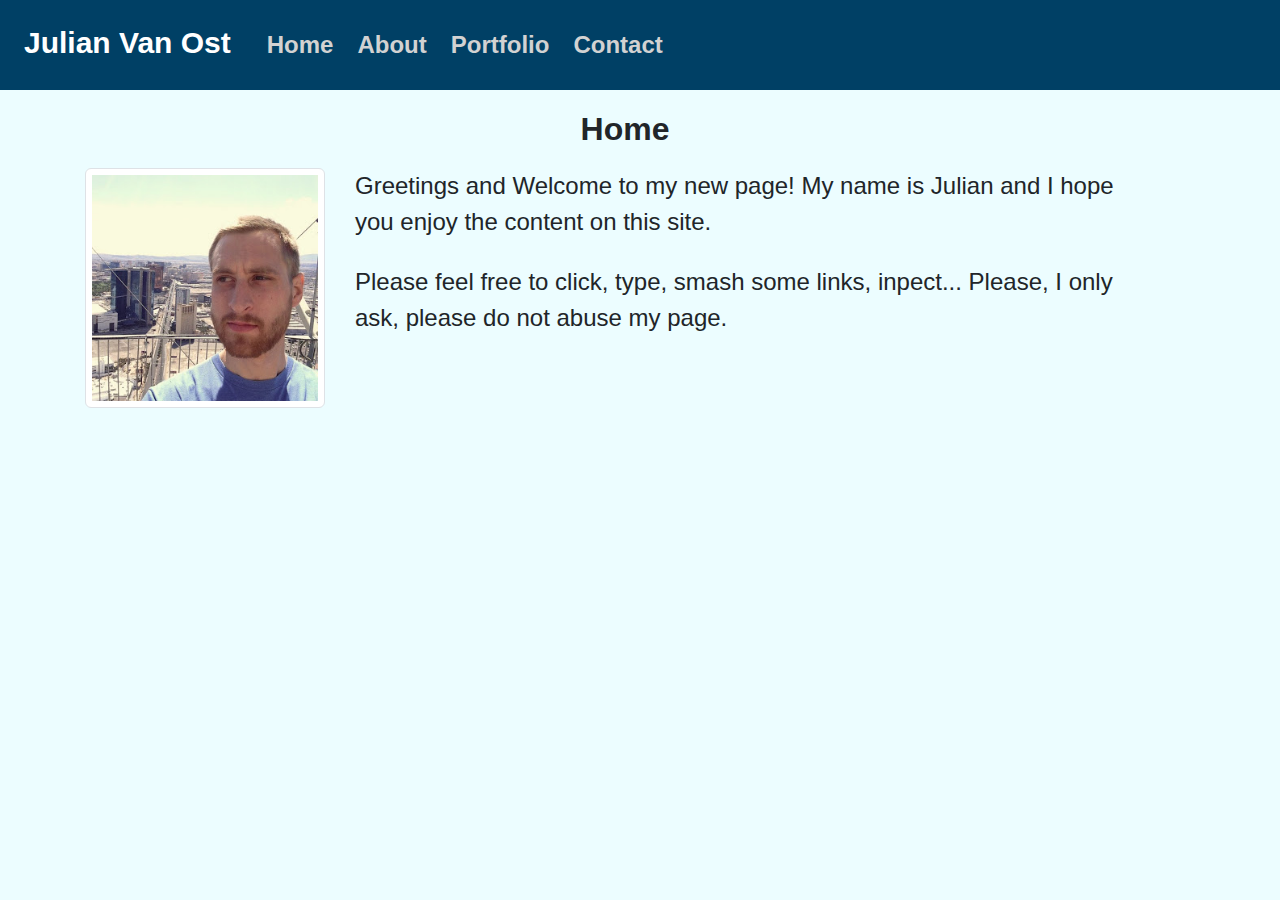
<file: index.html>
<html lang="en-us">

<head>
  <meta charset="UTF-8">
  <meta name="viewport" content="width=device-width, initial-scale=1">
  <title>Home - J Van Ost</title>
  <link rel="icon" type="image/png" href="./Assets/images/ci-icon.png">
  <script src="https://ajax.googleapis.com/ajax/libs/jquery/1.11.3/jquery.min.js"></script>
  <script src="https://cdnjs.cloudflare.com/ajax/libs/popper.js/1.14.3/umd/popper.min.js"></script>
  <script src="https://maxcdn.bootstrapcdn.com/bootstrap/4.0.0/js/bootstrap.min.js"></script>
  <link rel="stylesheet" href="https://maxcdn.bootstrapcdn.com/bootstrap/4.0.0/css/bootstrap.min.css">
  <link rel="stylesheet" href="./styles.css" type="text/css">
</head>

<body>
  <nav class="navbar navbar-expand-lg navbar-dark bg-dark">
    <span class="navbar-brand mb-1 h1">Julian Van Ost</span>
    <button class="navbar-toggler" type="button" data-toggle="collapse" data-target="#navbarSupportedContent"
      aria-controls="navbarSupportedContent" aria-expanded="false" aria-label="Toggle navigation">
      <span class="navbar-toggler-icon"></span>
    </button>
    <div class="collapse navbar-collapse" id="navbarSupportedContent">
      <ul class="nav navbar-nav navbar-right">
        <li class="nav-item">
          <a class="nav-link" href="./index.html">Home</a>
        </li>
        <li class="nav-item">
          <a class="nav-link" href="./about.html">About</a>
        </li>
        <li class="nav-item">
          <a class="nav-link" href="./portfolio.html">Portfolio</a>
        </li>
        <li class="nav-item">
          <a class="nav-link" href="./contact.html">Contact</a>
        </li>
      </ul>
    </div>
  </nav>
  <div class="container">
    <div class="row">
      <div class="col-md-8">
        <div class="page-header">
          <h1>Home</h1>
        </div>
        <div class="row">
          <div class="col-md-3">
            <img src="./profilePicture.jpg" alt="Julian Van Ost Profile Image" class="img-thumbnail">
          </div>
          <div class="col-md-9">
            <p>
             Greetings and Welcome to my new page! My name is Julian and I hope you enjoy the content on this site.   
            </p>
            <p>
              Please feel free to click, type, smash some links, inpect... Please, I only ask, please do not abuse my page.
            </p>
          </div>
        </div>
      </div>
    </div>
  </div>
</body>

</html>
</file>
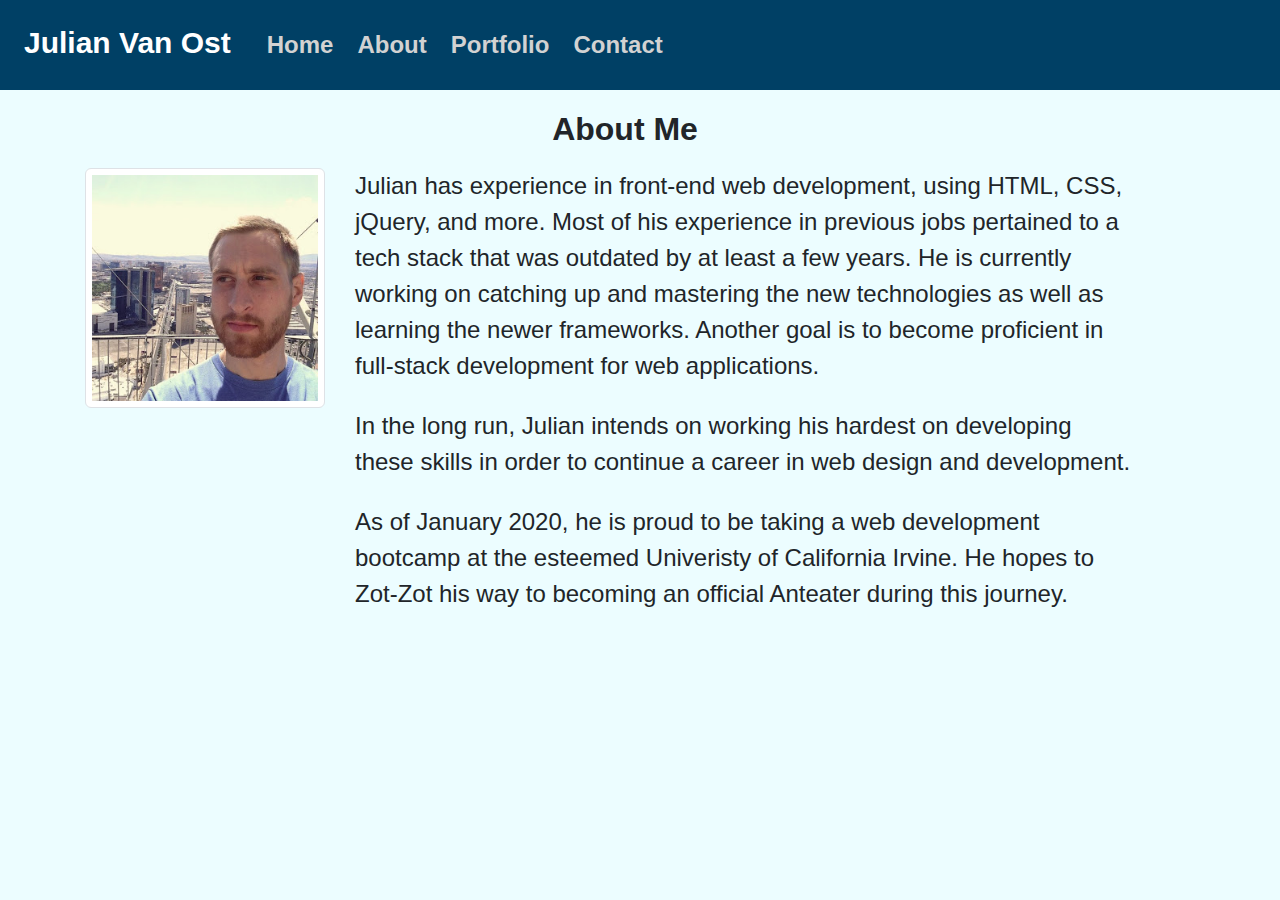
<file: about.html>
<html lang="en-us">

<head>
  <meta charset="UTF-8">
  <meta name="viewport" content="width=device-width, initial-scale=1">
  <title>About - J Van Ost</title>
  <link rel="icon" type="image/png" href="./Assets/images/ci-icon.png">
  <script src="https://ajax.googleapis.com/ajax/libs/jquery/1.11.3/jquery.min.js"></script>
  <script src="https://cdnjs.cloudflare.com/ajax/libs/popper.js/1.14.3/umd/popper.min.js"></script>
  <script src="https://maxcdn.bootstrapcdn.com/bootstrap/4.0.0/js/bootstrap.min.js"></script>
  <link rel="stylesheet" href="https://maxcdn.bootstrapcdn.com/bootstrap/4.0.0/css/bootstrap.min.css">
  <link rel="stylesheet" href="./styles.css" type="text/css">
</head>

<body>
    <nav class="navbar navbar-expand-lg navbar-dark bg-dark">
      <span class="navbar-brand mb-1 h1">Julian Van Ost</span>
      <button class="navbar-toggler" type="button" data-toggle="collapse" data-target="#navbarSupportedContent"
        aria-controls="navbarSupportedContent" aria-expanded="false" aria-label="Toggle navigation">
        <span class="navbar-toggler-icon"></span>
      </button>
      <div class="collapse navbar-collapse" id="navbarSupportedContent">
        <ul class="nav navbar-nav navbar-right">
          <li class="nav-item">
            <a class="nav-link" href="./index.html">Home</a>
          </li>
          <li class="nav-item">
            <a class="nav-link" href="./about.html">About</a>
          </li>
          <li class="nav-item">
            <a class="nav-link" href="./portfolio.html">Portfolio</a>
          </li>
          <li class="nav-item">
            <a class="nav-link" href="./contact.html">Contact</a>
          </li>
        </ul>
      </div>
    </nav>
  <div class="container">
    <div class="row">
      <div class="col-md-8">
        <div class="page-header">
          <h1>About Me</h1>
        </div>
        <div class="row">
          <div class="col-md-3">
            <img src="./profilePicture.jpg" alt="Julian Van Ost Profile Image" class="img-thumbnail">
          </div>
          <div class="col-md-9">
            <p>
              Julian has experience in front-end web development, using HTML, CSS, jQuery, and more. Most of his
              experience in previous jobs pertained to a tech stack that was outdated by at least a few years. He is
              currently working on catching up and mastering the new technologies as well as learning the newer
              frameworks. Another goal is to become proficient in full-stack development for web applications.
            </p>
            <p>
              In the long run, Julian intends on working his hardest on developing these skills in order to continue a
              career in web design and development.
            </p>
            <p>
              As of January 2020, he is proud to be taking a web development bootcamp at the esteemed Univeristy of California Irvine. He hopes to Zot-Zot his way to becoming an official Anteater during this journey.
            </p>
          </div>
        </div>
      </div>
    </div>
  </div>
</body>

</html>
</file>
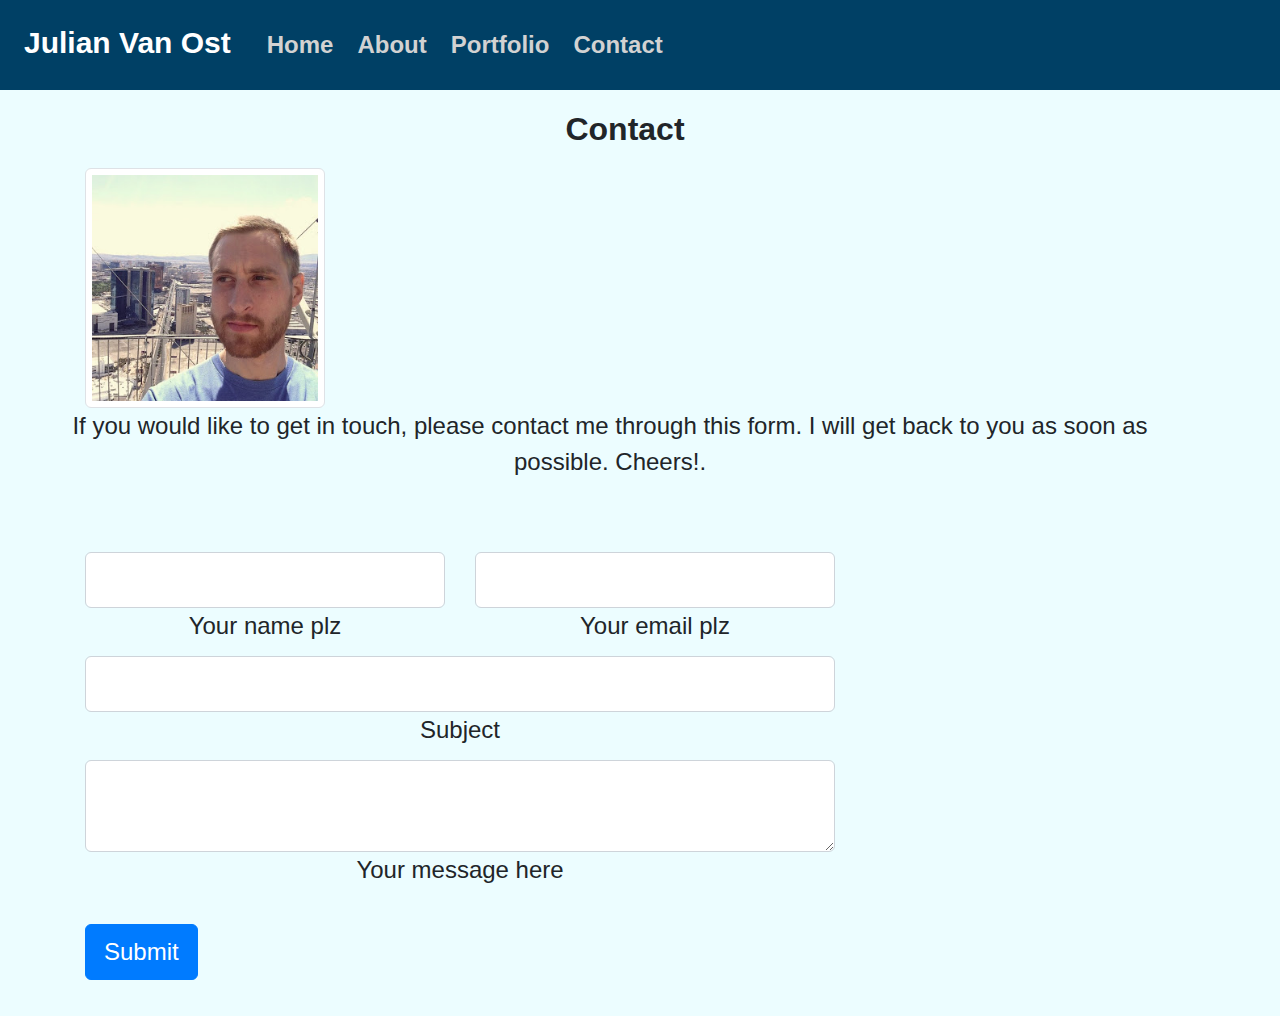
<file: contact.html>
<html lang="en-us">

<head>
  <meta charset="UTF-8">
  <meta name="viewport" content="width=device-width, initial-scale=1">
  <title>Contact - J Van Ost</title>
  <link rel="icon" type="image/png" href="./Assets/images/ci-icon.png">
  <script src="https://ajax.googleapis.com/ajax/libs/jquery/1.11.3/jquery.min.js"></script>
  <script src="https://cdnjs.cloudflare.com/ajax/libs/popper.js/1.14.3/umd/popper.min.js"></script>
  <script src="https://maxcdn.bootstrapcdn.com/bootstrap/4.0.0/js/bootstrap.min.js"></script>
  <link rel="stylesheet" href="https://maxcdn.bootstrapcdn.com/bootstrap/4.0.0/css/bootstrap.min.css">
  <link rel="stylesheet" href="./styles.css" type="text/css">
</head>

<body>
  <nav class="navbar navbar-expand-lg navbar-dark bg-dark">
    <span class="navbar-brand mb-1 h1">Julian Van Ost</span>
      <button class="navbar-toggler" type="button" data-toggle="collapse" data-target="#navbarSupportedContent"
      aria-controls="navbarSupportedContent" aria-expanded="false" aria-label="Toggle navigation">
      <span class="navbar-toggler-icon"></span>
    </button>
    <div class="collapse navbar-collapse" id="navbarSupportedContent">
      <ul class="nav navbar-nav navbar-right">
        <li class="nav-item">
          <a class="nav-link" href="./index.html">Home</a>
        </li>
        <li class="nav-item">
          <a class="nav-link" href="./about.html">About</a>
        </li>
        <li class="nav-item">
          <a class="nav-link" href="./portfolio.html">Portfolio</a>
        </li>
        <li class="nav-item">
          <a class="nav-link" href="./contact.html">Contact</a>
        </li>
      </ul>
    </div>
  </nav>
<div class="container">
    <div class="row">
      <div class="col-md-8">
        <div class="page-header">
          <h1>Contact</h1>
        </div>
        <div class="row">
          <div class="col-md-3">
            <img src="./profilePicture.jpg" alt="Julian Van Ost Profile Image" class="img-thumbnail">
          </div>
          <section class="mb-4">
            <p class="text-center w-responsive mx-auto mb-5">If you would like to get in touch, please contact me through this form. I will get back to you as soon as possible. Cheers!.</p>
            <div class="row text-center w-responsive mx-auto ">
              <div class="col-md-9 mb-md-0 mb-5">
                <form id="contact-form" name="contact-form">
                  <div class="row">
                    <div class="col-md-6">
                      <div class="md-form mb-0">
                        <input type="text" id="name" name="name" class="form-control">
                        <label for="name" class="">Your name plz</label>
                      </div>
                    </div>
                    <div class="col-md-6">
                      <div class="md-form mb-0">
                        <input type="text" id="email" name="email" class="form-control">
                        <label for="email" class="">Your email plz</label>
                      </div>
                    </div>
                  </div>
                  <div class="row">
                    <div class="col-md-12">
                      <div class="md-form mb-0">
                        <input type="text" id="subject" name="subject" class="form-control">
                        <label for="subject" class="">Subject</label>
                      </div>
                    </div>
                  </div>
                  <div class="row">
                    <div class="col-md-12">
                      <div class="md-form">
                        <textarea type="text" id="message" name="message" rows="2"
                          class="form-control md-textarea"></textarea>
                        <label for="message">Your message here</label>
                      </div>

                    </div>
                  </div>
                </form>
                <div class="text-center text-md-left">
                  <button type="button" class="btn btn-primary" data-toggle="modal" data-target="#exampleModal">
                    Submit
                  </button>
                </div>
                <div class="status"></div>
              </div>
            </div>
          </section>
      </div>
    </div>
  </div>
  <div class="modal fade" id="exampleModal" tabindex="-1" role="dialog" aria-labelledby="exampleModalLabel"
    aria-hidden="true">
    <div class="modal-dialog" role="document">
      <div class="modal-content">
        <div class="modal-header">
          <h5 class="modal-title" id="exampleModalLabel">Success!</h5>
          <button type="button" class="close" data-dismiss="modal" aria-label="Close">
            <span aria-hidden="true">&times;</span>
          </button>
        </div>
        <div class="modal-body">Your message has been sent to Julian Van Ost, expect a reply soon
          <br>🌈🦄🌈🦄🌈🦄🌈🦄🌈🦄🌈🦄</div>
        <div class="modal-footer">
          <button type="button" class="btn btn-secondary" data-dismiss="modal">Close</button>
        </div>
      </div>
    </div>
  </div>
</div>

</body>

</html>
</file>
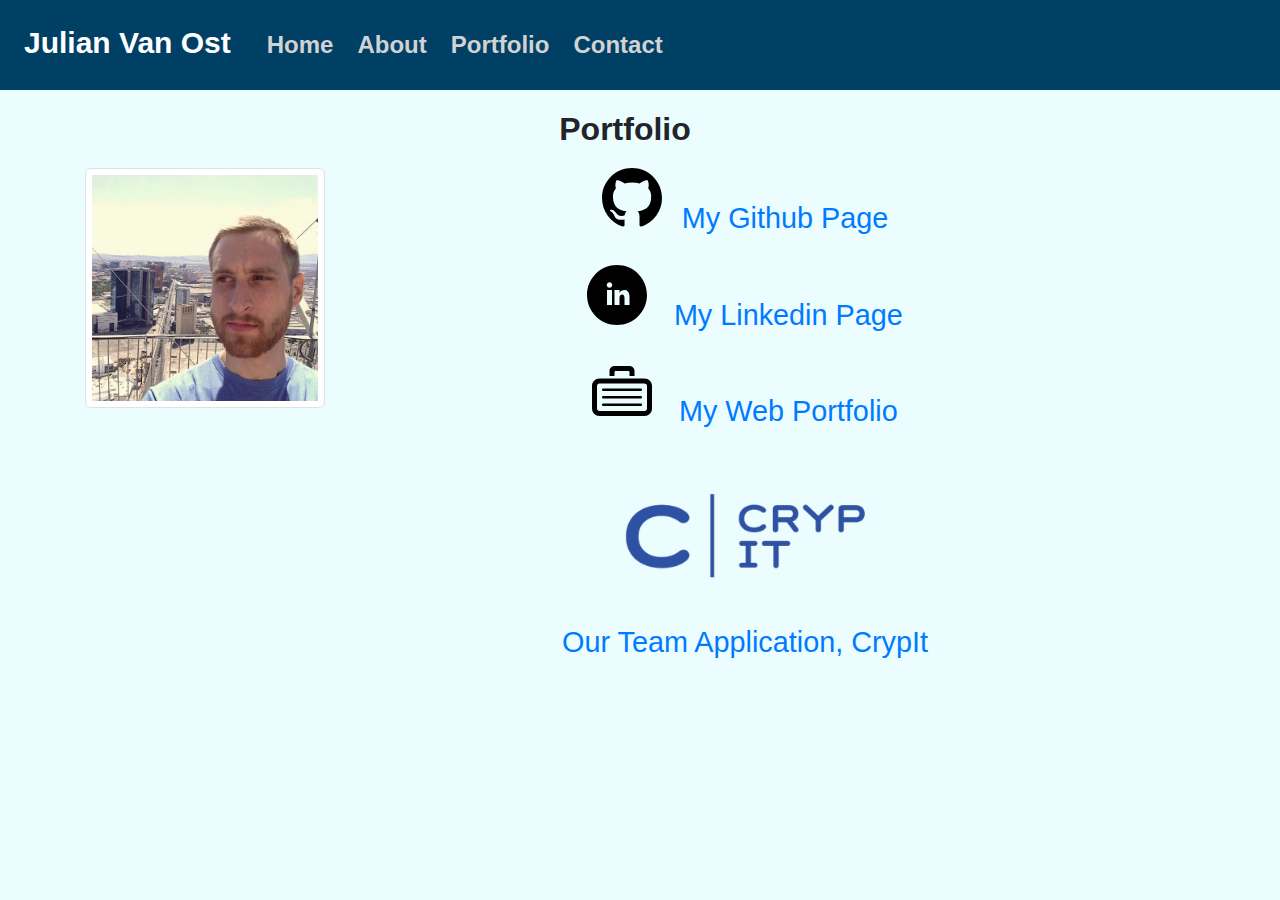
<file: portfolio.html>
<html lang="en-us">

<head>
  <meta charset="UTF-8">
  <meta name="viewport" content="width=device-width, initial-scale=1">
  <title>Portfolio - J Van Ost</title>
  <link rel="icon" type="image/png" href="./Assets/images/ci-icon.png">
  <script src="https://ajax.googleapis.com/ajax/libs/jquery/1.11.3/jquery.min.js"></script>
  <script src="https://cdnjs.cloudflare.com/ajax/libs/popper.js/1.14.3/umd/popper.min.js"></script>
  <script src="https://maxcdn.bootstrapcdn.com/bootstrap/4.0.0/js/bootstrap.min.js"></script>
  <link rel="stylesheet" href="https://maxcdn.bootstrapcdn.com/bootstrap/4.0.0/css/bootstrap.min.css">
  <link rel="stylesheet" href="./styles.css" type="text/css">
</head>

<body>
  <nav class="navbar navbar-expand-lg navbar-dark bg-dark">
    <span class="navbar-brand mb-1 h1">Julian Van Ost</span>
    <button class="navbar-toggler" type="button" data-toggle="collapse" data-target="#navbarSupportedContent" aria-controls="navbarSupportedContent" aria-expanded="false" aria-label="Toggle navigation">
      <span class="navbar-toggler-icon"></span>
    </button>
    <div class="collapse navbar-collapse" id="navbarSupportedContent">
      <ul class="nav navbar-nav navbar-right">
        <li class="nav-item">
          <a class="nav-link" href="./index.html">Home</a>
        </li>
        <li class="nav-item">
          <a class="nav-link" href="./about.html">About</a>
        </li>
        <li class="nav-item">
          <a class="nav-link" href="./portfolio.html">Portfolio</a>
        </li>
        <li class="nav-item">
          <a class="nav-link" href="./contact.html">Contact</a>
        </li>
      </ul>
    </div>
  </nav>
  <div class="container text-center">
    <div class="row">
      <div class="col-md-8">
        <div class="page-header">
          <h1>Portfolio</h1>
        </div>
        <div class="row">
          <div class="col-md-3">
            <img src="./profilePicture.jpg" alt="Julian Van Ost Profile Image" class="img-thumbnail">
          </div>
          <div class="col-md-9">
            <p class="">
                <svg class="octicon octicon-mark-github v-align-middle" height="32" viewBox="0 0 16 16" version="1.1"
                  width="32" aria-hidden="true">
                  <path fill-rule="evenodd"
                    d="M8 0C3.58 0 0 3.58 0 8c0 3.54 2.29 6.53 5.47 7.59.4.07.55-.17.55-.38 0-.19-.01-.82-.01-1.49-2.01.37-2.53-.49-2.69-.94-.09-.23-.48-.94-.82-1.13-.28-.15-.68-.52-.01-.53.63-.01 1.08.58 1.23.82.72 1.21 1.87.87 2.33.66.07-.52.28-.87.51-1.07-1.78-.2-3.64-.89-3.64-3.95 0-.87.31-1.59.82-2.15-.08-.2-.36-1.02.08-2.12 0 0 .67-.21 2.2.82.64-.18 1.32-.27 2-.27.68 0 1.36.09 2 .27 1.53-1.04 2.2-.82 2.2-.82.44 1.1.16 1.92.08 2.12.51.56.82 1.27.82 2.15 0 3.07-1.87 3.75-3.65 3.95.29.25.54.73.54 1.48 0 1.07-.01 1.93-.01 2.2 0 .21.15.46.55.38A8.013 8.013 0 0016 8c0-4.42-3.58-8-8-8z">
                  </path></svg><a class="largerLinks" target="_blank" href="https://github.com/julianvanost">My Github Page</a> 
            </p>
            <p>
              <svg xmlns="http://www.w3.org/2000/svg" width="24" height="24" viewBox="0 0 24 24">
                <path
                  d="M12 0c-6.627 0-12 5.373-12 12s5.373 12 12 12 12-5.373 12-12-5.373-12-12-12zm-2 16h-2v-6h2v6zm-1-6.891c-.607 0-1.1-.496-1.1-1.109 0-.612.492-1.109 1.1-1.109s1.1.497 1.1 1.109c0 .613-.493 1.109-1.1 1.109zm8 6.891h-1.998v-2.861c0-1.881-2.002-1.722-2.002 0v2.861h-2v-6h2v1.093c.872-1.616 4-1.736 4 1.548v3.359z" />
                </svg>
              <a class="largerLinks" target="_blank" href="https://www.linkedin.com/in/julian-b-van-ost-ab3a5262">My Linkedin Page</a>
            </p>
            <p>
              <svg xmlns="http://www.w3.org/2000/svg" width="24" height="24" viewBox="0 0 24 24">
                <path
                  d="M21 9c.552 0 1 .449 1 1v9c0 .551-.448 1-1 1h-18c-.552 0-1-.449-1-1v-9c0-.551.448-1 1-1h18zm0-2h-18c-1.657 0-3 1.343-3 3v9c0 1.657 1.343 3 3 3h18c1.657 0 3-1.343 3-3v-9c0-1.657-1.343-3-3-3zm-12-5c-1.104 0-2 .896-2 2v2h2v-1.5c0-.276.224-.5.5-.5h5c.276 0 .5.224.5.5v1.5h2v-2c0-1.104-.896-2-2-2h-6zm10.5 9h-15c-.276 0-.5.224-.5.5s.224.5.5.5h15c.276 0 .5-.224.5-.5s-.224-.5-.5-.5zm0 3h-15c-.276 0-.5.224-.5.5s.224.5.5.5h15c.276 0 .5-.224.5-.5s-.224-.5-.5-.5zm0 3h-15c-.276 0-.5.224-.5.5s.224.5.5.5h15c.276 0 .5-.224.5-.5s-.224-.5-.5-.5z" />
                </svg>
              <a class="largerLinks" target="_blank" href="https://www.returntoworksolutions.com/julian-van-ost">My Web Portfolio</a>
            </p>
            <p class="text-center">
              <br>
              <img class="logoCryp" src="./ci-logo.png" alt="CrypIt Logo"><br>
              <a class="text center largerLinks" target="_blank" href="https://preyx.github.io/bcprj1-api/">
                <br>Our Team Application, CrypIt
              </a>
            </p>
          </div>
        </div>
      </div>
    </div>
  </div>
</body>

</html>
</file>
<file: styles.css>
body {
 background-color: #ecfdff;
}

.navWidth {
  width: 100%;
}
* {
  font-family: 'Quicksand', sans-serif;
  font-size: 24px;
  ;
}

a {
  font-family: 'Quicksand', sans-serif;
}

p {
  font-family: 'Quicksand', sans-serif;
  font-size: 24px;
  font-weight: normal;
}

h1 {
  font-family: 'Ubuntu', sans-serif;
  font-weight: bolder;
  font-stretch: ultra-expanded;
  font-size: 32px;
  text-align: center;
  margin: 20px;
  margin-bottom: 20px;
}

nav {
  font-family: 'Ubuntu', sans-serif;
  font-weight: bold;
}
svg {
  height: 60;
  width: 60;
}
.largerLinks {
  font-size: larger;
  margin-left: 20px;
}
.card-text {
  font-family: 'Segoe UI', Tahoma, Geneva, Verdana, sans-serif;
}

.card-title {
  font-family: 'Ubuntu', sans-serif;
  font-weight: bold;
  font-size: 24px;
}
.col-md-8 {
  -webkit-box-flex: 0;
  -ms-flex: 0 0 100%;
  flex: 0 0 100%;
  max-width: 100%;
}
.row {
    -webkit-box-flex: 0;
    -ms-flex: 0 0 100%;
    flex: 0 0 100%;
    max-width: 100%;
}

.bg-dark {
  background-color: #004065!important;
}
.navbar-dark .navbar-nav .nav-link {
  color: #d2d2d2!important;
}
.navbar-dark .navbar-brand {
  font-size: 1.25rem !important;
  font-weight: 700!important;
  color: #ffffff !important;
  font-family: 'Segoe UI',
  Tahoma,
  Geneva,
  Verdana,
  sans-serif!important;
}
.logoCryp {
  background-color: #ffffff00;
  width: 10rem;
}
</file>
